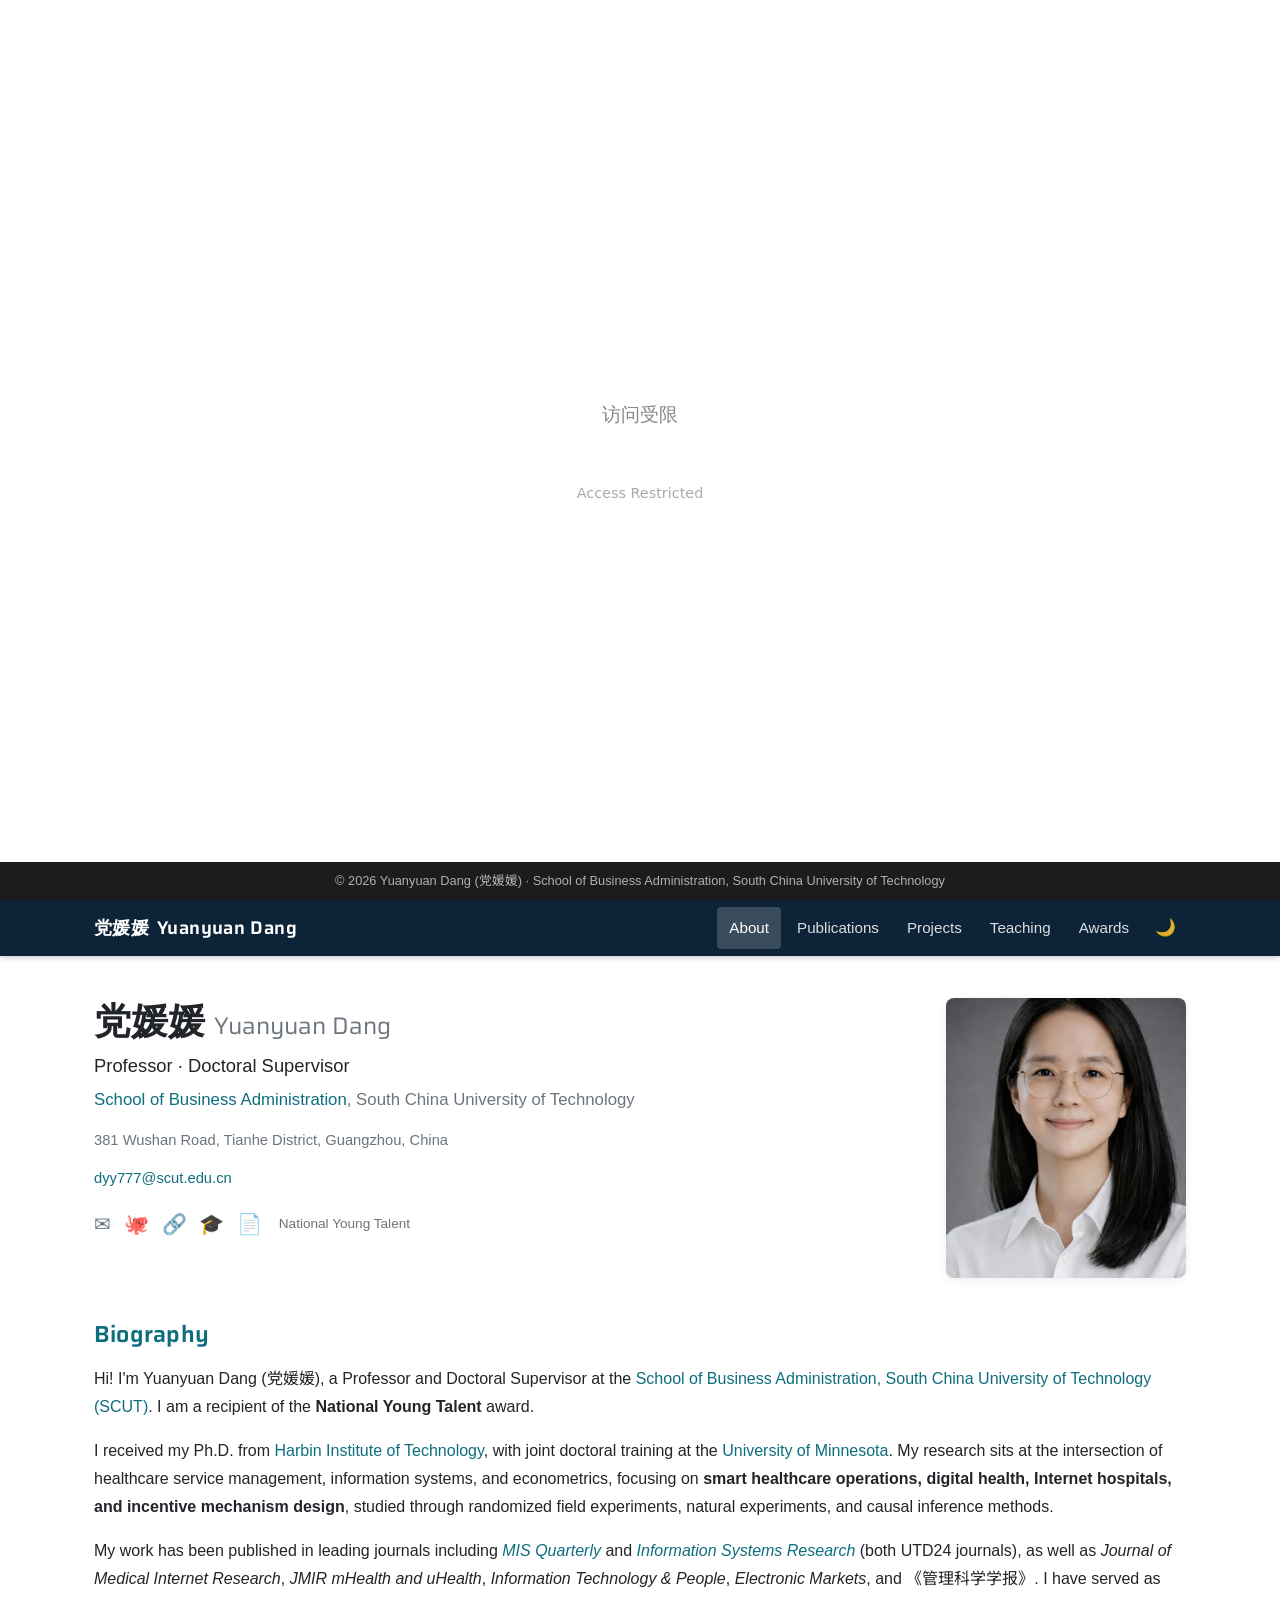
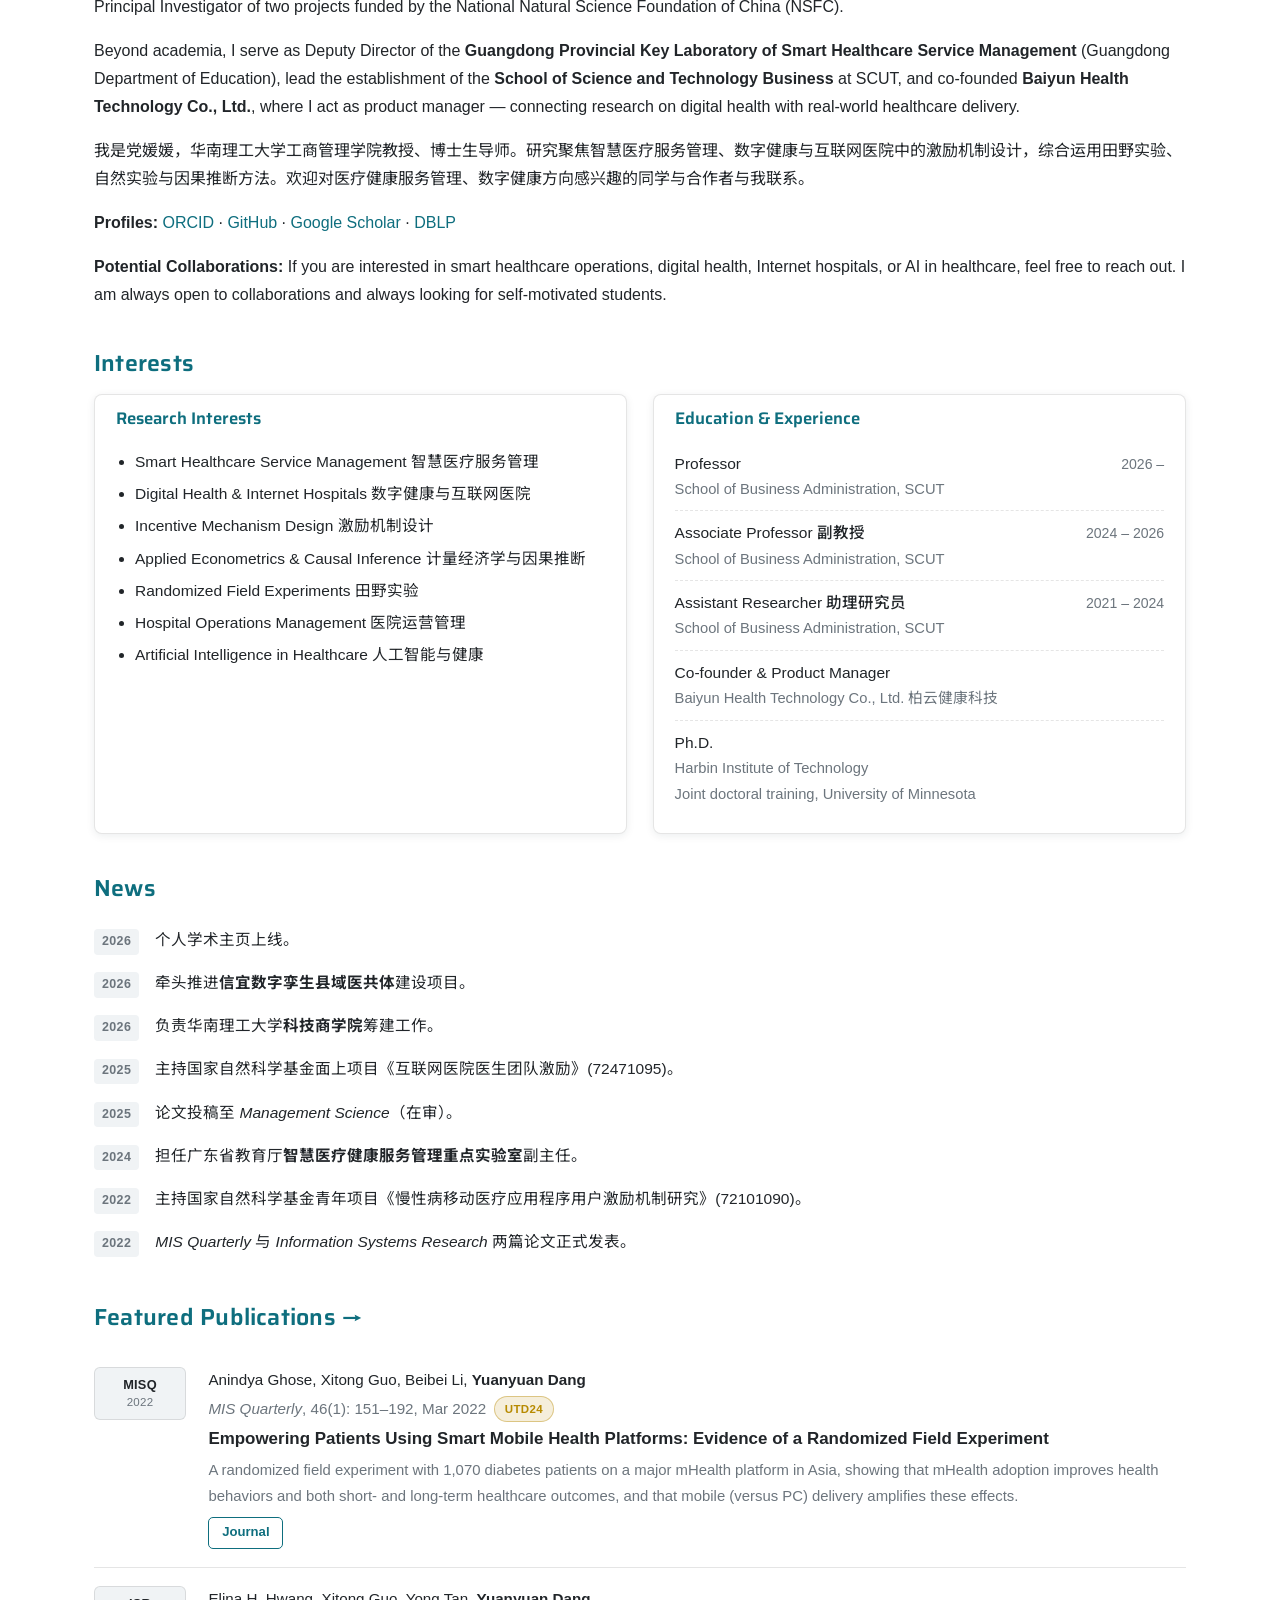
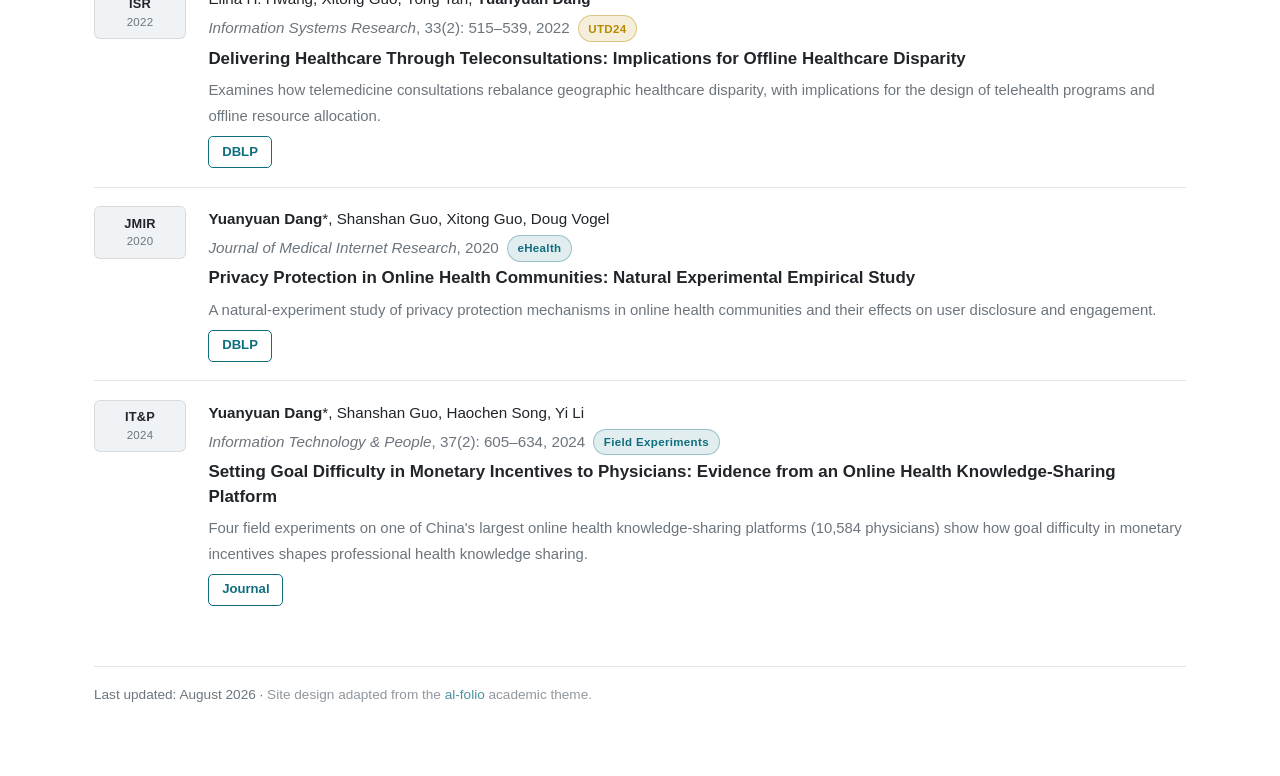
<file: index.html>
<!DOCTYPE html>
<html lang="en" data-theme="light">
<head>
<meta charset="UTF-8">
<meta name="viewport" content="width=device-width, initial-scale=1.0">
    <meta name="robots" content="noindex, nofollow, noarchive">
<title>党媛媛 Yuanyuan Dang · Professor, SCUT</title>
<meta name="description" content="Yuanyuan Dang (党媛媛) — Professor and Doctoral Supervisor at the School of Business Administration, South China University of Technology. Smart healthcare operations management, digital health, Internet hospitals, econometrics and causal inference.">
<meta name="keywords" content="Yuanyuan Dang, 党媛媛, South China University of Technology, SCUT, digital health, internet hospital, healthcare operations, causal inference">
<link rel="preconnect" href="https://fonts.googleapis.com">
<link href="https://fonts.googleapis.com/css2?family=Saira:wght@400;500;600;700&family=Noto+Sans+SC:wght@400;500;700&display=swap" rel="stylesheet">
<link rel="stylesheet" href="css/style.css">
<link rel="icon" href="assets/img/profile.jpg">
</head>
<body>
    <script>(function(){var k=new URLSearchParams(location.search).get('key')||localStorage.getItem('ak')||'';if(k==='yd2026'){localStorage.setItem('ak',k)}else{document.body.innerHTML='<div style="display:flex;align-items:center;justify-content:center;height:100vh;font-family:system-ui,sans-serif;color:#888;font-size:1.2rem;flex-direction:column;gap:1rem;"><p>访问受限</p><p style="font-size:0.9rem;color:#aaa;">Access Restricted</p></div>';throw new Error('denied')}})();</script>

<nav class="navbar">
  <div class="navbar-inner">
    <a class="brand" href="index.html"><span class="cn">党媛媛</span>Yuanyuan Dang</a>
    <div class="nav-links">
      <a href="index.html" class="active">About</a>
      <a href="publications.html">Publications</a>
      <a href="projects.html">Projects</a>
      <a href="teaching.html">Teaching</a>
      <a href="awards.html">Awards</a>
      <button id="theme-toggle" title="Toggle light / dark mode" aria-label="Toggle theme">🌙</button>
    </div>
  </div>
</nav>

<main class="container">

  <!-- ============ Profile ============ -->
  <div class="profile" style="padding-top:2.6rem;">
    <div class="profile-info">
      <h1>党媛媛 <span style="font-weight:400;color:var(--text-light);font-size:1.5rem;">Yuanyuan Dang</span></h1>
      <p class="profile-role">Professor · Doctoral Supervisor</p>
      <p class="profile-org"><a href="https://www.cnsba.scut.edu.cn/" target="_blank" rel="noopener">School of Business Administration</a>, South China University of Technology</p>
      <div class="profile-more">
        <p>381 Wushan Road, Tianhe District, Guangzhou, China</p>
        <p><a href="mailto:dyy777@scut.edu.cn">dyy777@scut.edu.cn</a></p>
      </div>
      <div class="social-row">
        <a href="mailto:dyy777@scut.edu.cn" title="Email">✉</a>
        <a href="https://github.com/YuanyuanDang777" target="_blank" rel="noopener" title="GitHub">🐙</a>
        <a href="https://orcid.org/0000-0002-8791-0095" target="_blank" rel="noopener" title="ORCID">🔗</a>
        <a href="https://scholar.google.com/citations?user=DbbAgpgAAAAJ" target="_blank" rel="noopener" title="Google Scholar">🎓</a>
        <a href="https://dblp.org/pid/135/9677.html" target="_blank" rel="noopener" title="DBLP">📄</a>
        <span class="label">&nbsp;National Young Talent</span>
      </div>
    </div>
    <div class="profile-img">
      <img src="assets/img/profile.jpg" alt="Yuanyuan Dang (党媛媛)">
    </div>
  </div>

  <!-- ============ Biography ============ -->
  <section>
    <h2 class="sec-title">Biography</h2>
    <p>Hi! I'm Yuanyuan Dang (党媛媛), a Professor and Doctoral Supervisor at the <a href="https://www.cnsba.scut.edu.cn/" target="_blank" rel="noopener">School of Business Administration, South China University of Technology (SCUT)</a>. I am a recipient of the <b>National Young Talent</b> award.</p>

    <p>I received my Ph.D. from <a href="https://www.hit.edu.cn/" target="_blank" rel="noopener">Harbin Institute of Technology</a>, with joint doctoral training at the <a href="https://twin-cities.umn.edu/" target="_blank" rel="noopener">University of Minnesota</a>. My research sits at the intersection of healthcare service management, information systems, and econometrics, focusing on <b>smart healthcare operations, digital health, Internet hospitals, and incentive mechanism design</b>, studied through randomized field experiments, natural experiments, and causal inference methods.</p>

    <p>My work has been published in leading journals including <a href="https://misq.umn.edu/" target="_blank" rel="noopener"><i>MIS Quarterly</i></a> and <a href="https://pubsonline.informs.org/page/isre" target="_blank" rel="noopener"><i>Information Systems Research</i></a> (both UTD24 journals), as well as <i>Journal of Medical Internet Research</i>, <i>JMIR mHealth and uHealth</i>, <i>Information Technology &amp; People</i>, <i>Electronic Markets</i>, and 《管理科学学报》. I have served as Principal Investigator of two projects funded by the National Natural Science Foundation of China (NSFC).</p>

    <p>Beyond academia, I serve as Deputy Director of the <b>Guangdong Provincial Key Laboratory of Smart Healthcare Service Management</b> (Guangdong Department of Education), lead the establishment of the <b>School of Science and Technology Business</b> at SCUT, and co-founded <b>Baiyun Health Technology Co., Ltd.</b>, where I act as product manager — connecting research on digital health with real-world healthcare delivery.</p>

    <p>我是党媛媛，华南理工大学工商管理学院教授、博士生导师。研究聚焦智慧医疗服务管理、数字健康与互联网医院中的激励机制设计，综合运用田野实验、自然实验与因果推断方法。欢迎对医疗健康服务管理、数字健康方向感兴趣的同学与合作者与我联系。</p>
    <p><b>Profiles:</b> <a href="https://orcid.org/0000-0002-8791-0095" target="_blank" rel="noopener">ORCID</a> · <a href="https://github.com/YuanyuanDang777" target="_blank" rel="noopener">GitHub</a> · <a href="https://scholar.google.com/citations?user=DbbAgpgAAAAJ" target="_blank" rel="noopener">Google Scholar</a> · <a href="https://dblp.org/pid/135/9677.html" target="_blank" rel="noopener">DBLP</a></p>

    <p><b>Potential Collaborations:</b> If you are interested in smart healthcare operations, digital health, Internet hospitals, or AI in healthcare, feel free to reach out. I am always open to collaborations and always looking for self-motivated students.</p>
  </section>

  <!-- ============ Interests & Education ============ -->
  <section>
    <h2 class="sec-title">Interests</h2>
    <div class="card-row">
      <div class="card">
        <h3>Research Interests</h3>
        <div class="card-body">
          <ul>
            <li>Smart Healthcare Service Management 智慧医疗服务管理</li>
            <li>Digital Health &amp; Internet Hospitals 数字健康与互联网医院</li>
            <li>Incentive Mechanism Design 激励机制设计</li>
            <li>Applied Econometrics &amp; Causal Inference 计量经济学与因果推断</li>
            <li>Randomized Field Experiments 田野实验</li>
            <li>Hospital Operations Management 医院运营管理</li>
            <li>Artificial Intelligence in Healthcare 人工智能与健康</li>
          </ul>
        </div>
      </div>
      <div class="card">
        <h3>Education &amp; Experience</h3>
        <div class="card-body">
          <div class="edu-item">
            <div><div class="edu-course">Professor</div><div class="edu-inst">School of Business Administration, SCUT</div></div>
            <div class="edu-year">2026 –</div>
          </div>
          <div class="edu-item">
            <div><div class="edu-course">Associate Professor 副教授</div><div class="edu-inst">School of Business Administration, SCUT</div></div>
            <div class="edu-year">2024 – 2026</div>
          </div>
          <div class="edu-item">
            <div><div class="edu-course">Assistant Researcher 助理研究员</div><div class="edu-inst">School of Business Administration, SCUT</div></div>
            <div class="edu-year">2021 – 2024</div>
          </div>
          <div class="edu-item">
            <div><div class="edu-course">Co-founder &amp; Product Manager</div><div class="edu-inst">Baiyun Health Technology Co., Ltd. 柏云健康科技</div></div>
            <div class="edu-year"></div>
          </div>
          <div class="edu-item">
            <div><div class="edu-course">Ph.D.</div><div class="edu-inst">Harbin Institute of Technology<br>Joint doctoral training, University of Minnesota</div></div>
            <div class="edu-year"></div>
          </div>
        </div>
      </div>
    </div>
  </section>

  <!-- ============ News ============ -->
  <section>
    <h2 class="sec-title">News</h2>
    <ul class="news-list">
      <li class="news-item"><span class="news-badge">2026</span><span class="news-text">个人学术主页上线。</span></li>
      <li class="news-item"><span class="news-badge">2026</span><span class="news-text">牵头推进<b>信宜数字孪生县域医共体</b>建设项目。</span></li>
      <li class="news-item"><span class="news-badge">2026</span><span class="news-text">负责华南理工大学<b>科技商学院</b>筹建工作。</span></li>
      <li class="news-item"><span class="news-badge">2025</span><span class="news-text">主持国家自然科学基金面上项目《互联网医院医生团队激励》(72471095)。</span></li>
      <li class="news-item"><span class="news-badge">2025</span><span class="news-text">论文投稿至 <i>Management Science</i>（在审）。</span></li>
      <li class="news-item"><span class="news-badge">2024</span><span class="news-text">担任广东省教育厅<b>智慧医疗健康服务管理重点实验室</b>副主任。</span></li>
      <li class="news-item"><span class="news-badge">2022</span><span class="news-text">主持国家自然科学基金青年项目《慢性病移动医疗应用程序用户激励机制研究》(72101090)。</span></li>
      <li class="news-item"><span class="news-badge">2022</span><span class="news-text"><i>MIS Quarterly</i> 与 <i>Information Systems Research</i> 两篇论文正式发表。</span></li>
    </ul>
  </section>

  <!-- ============ Featured Publications ============ -->
  <section>
    <h2 class="sec-title"><a href="publications.html" style="color:inherit;text-decoration:none;">Featured Publications →</a></h2>

    <div class="pub-featured">
      <div class="pub-abbr">MISQ<small>2022</small></div>
      <div class="pub-main">
        <p class="pub-authors">Anindya Ghose, Xitong Guo, Beibei Li, <span class="self">Yuanyuan Dang</span></p>
        <div class="pub-venue-row">
          <span class="pub-venue"><i>MIS Quarterly</i>, 46(1): 151–192, Mar 2022</span>
          <span class="badge badge-utd">UTD24</span>
        </div>
        <p class="pub-title">Empowering Patients Using Smart Mobile Health Platforms: Evidence of a Randomized Field Experiment</p>
        <p class="pub-desc">A randomized field experiment with 1,070 diabetes patients on a major mHealth platform in Asia, showing that mHealth adoption improves health behaviors and both short- and long-term healthcare outcomes, and that mobile (versus PC) delivery amplifies these effects.</p>
        <div class="pub-links"><a class="btn-link" href="https://doi.org/10.25300/MISQ/2022/16201" target="_blank" rel="noopener">Journal</a></div>
      </div>
    </div>

    <div class="pub-featured">
      <div class="pub-abbr">ISR<small>2022</small></div>
      <div class="pub-main">
        <p class="pub-authors">Elina H. Hwang, Xitong Guo, Yong Tan, <span class="self">Yuanyuan Dang</span></p>
        <div class="pub-venue-row">
          <span class="pub-venue"><i>Information Systems Research</i>, 33(2): 515–539, 2022</span>
          <span class="badge badge-utd">UTD24</span>
        </div>
        <p class="pub-title">Delivering Healthcare Through Teleconsultations: Implications for Offline Healthcare Disparity</p>
        <p class="pub-desc">Examines how telemedicine consultations rebalance geographic healthcare disparity, with implications for the design of telehealth programs and offline resource allocation.</p>
        <div class="pub-links"><a class="btn-link" href="https://dblp.org/pid/135/9677.html" target="_blank" rel="noopener">DBLP</a></div>
      </div>
    </div>

    <div class="pub-featured">
      <div class="pub-abbr">JMIR<small>2020</small></div>
      <div class="pub-main">
        <p class="pub-authors"><span class="self">Yuanyuan Dang</span>*, Shanshan Guo, Xitong Guo, Doug Vogel</p>
        <div class="pub-venue-row">
          <span class="pub-venue"><i>Journal of Medical Internet Research</i>, 2020</span>
          <span class="badge badge-teal">eHealth</span>
        </div>
        <p class="pub-title">Privacy Protection in Online Health Communities: Natural Experimental Empirical Study</p>
        <p class="pub-desc">A natural-experiment study of privacy protection mechanisms in online health communities and their effects on user disclosure and engagement.</p>
        <div class="pub-links"><a class="btn-link" href="https://dblp.org/pid/135/9677.html" target="_blank" rel="noopener">DBLP</a></div>
      </div>
    </div>

    <div class="pub-featured">
      <div class="pub-abbr">IT&amp;P<small>2024</small></div>
      <div class="pub-main">
        <p class="pub-authors"><span class="self">Yuanyuan Dang</span>*, Shanshan Guo, Haochen Song, Yi Li</p>
        <div class="pub-venue-row">
          <span class="pub-venue"><i>Information Technology &amp; People</i>, 37(2): 605–634, 2024</span>
          <span class="badge badge-teal">Field Experiments</span>
        </div>
        <p class="pub-title">Setting Goal Difficulty in Monetary Incentives to Physicians: Evidence from an Online Health Knowledge-Sharing Platform</p>
        <p class="pub-desc">Four field experiments on one of China's largest online health knowledge-sharing platforms (10,584 physicians) show how goal difficulty in monetary incentives shapes professional health knowledge sharing.</p>
        <div class="pub-links"><a class="btn-link" href="https://doi.org/10.1108/itp-11-2021-0901" target="_blank" rel="noopener">Journal</a></div>
      </div>
    </div>
  </section>

  <hr class="sec-rule">
  <p class="small muted" style="margin-top:1rem;">Last updated: August 2026 · <span style="opacity:.75;">Site design adapted from the <a href="https://github.com/al-folio/al-folio" target="_blank" rel="noopener">al-folio</a> academic theme.</span></p>

</main>

<footer>
  © 2026 Yuanyuan Dang (党媛媛) · School of Business Administration, South China University of Technology
</footer>

<script>
(function () {
  var toggle = document.getElementById('theme-toggle');
  var stored = null;
  try { stored = localStorage.getItem('theme'); } catch (e) {}
  var prefersDark = window.matchMedia && window.matchMedia('(prefers-color-scheme: dark)').matches;
  var theme = stored || (prefersDark ? 'dark' : 'light');
  document.documentElement.setAttribute('data-theme', theme);
  toggle.textContent = theme === 'dark' ? '☀' : '🌙';
  toggle.addEventListener('click', function () {
    var cur = document.documentElement.getAttribute('data-theme');
    var next = cur === 'dark' ? 'light' : 'dark';
    document.documentElement.setAttribute('data-theme', next);
    toggle.textContent = next === 'dark' ? '☀' : '🌙';
    try { localStorage.setItem('theme', next); } catch (e) {}
  });
})();
</script>

</body>
</html>
</file>
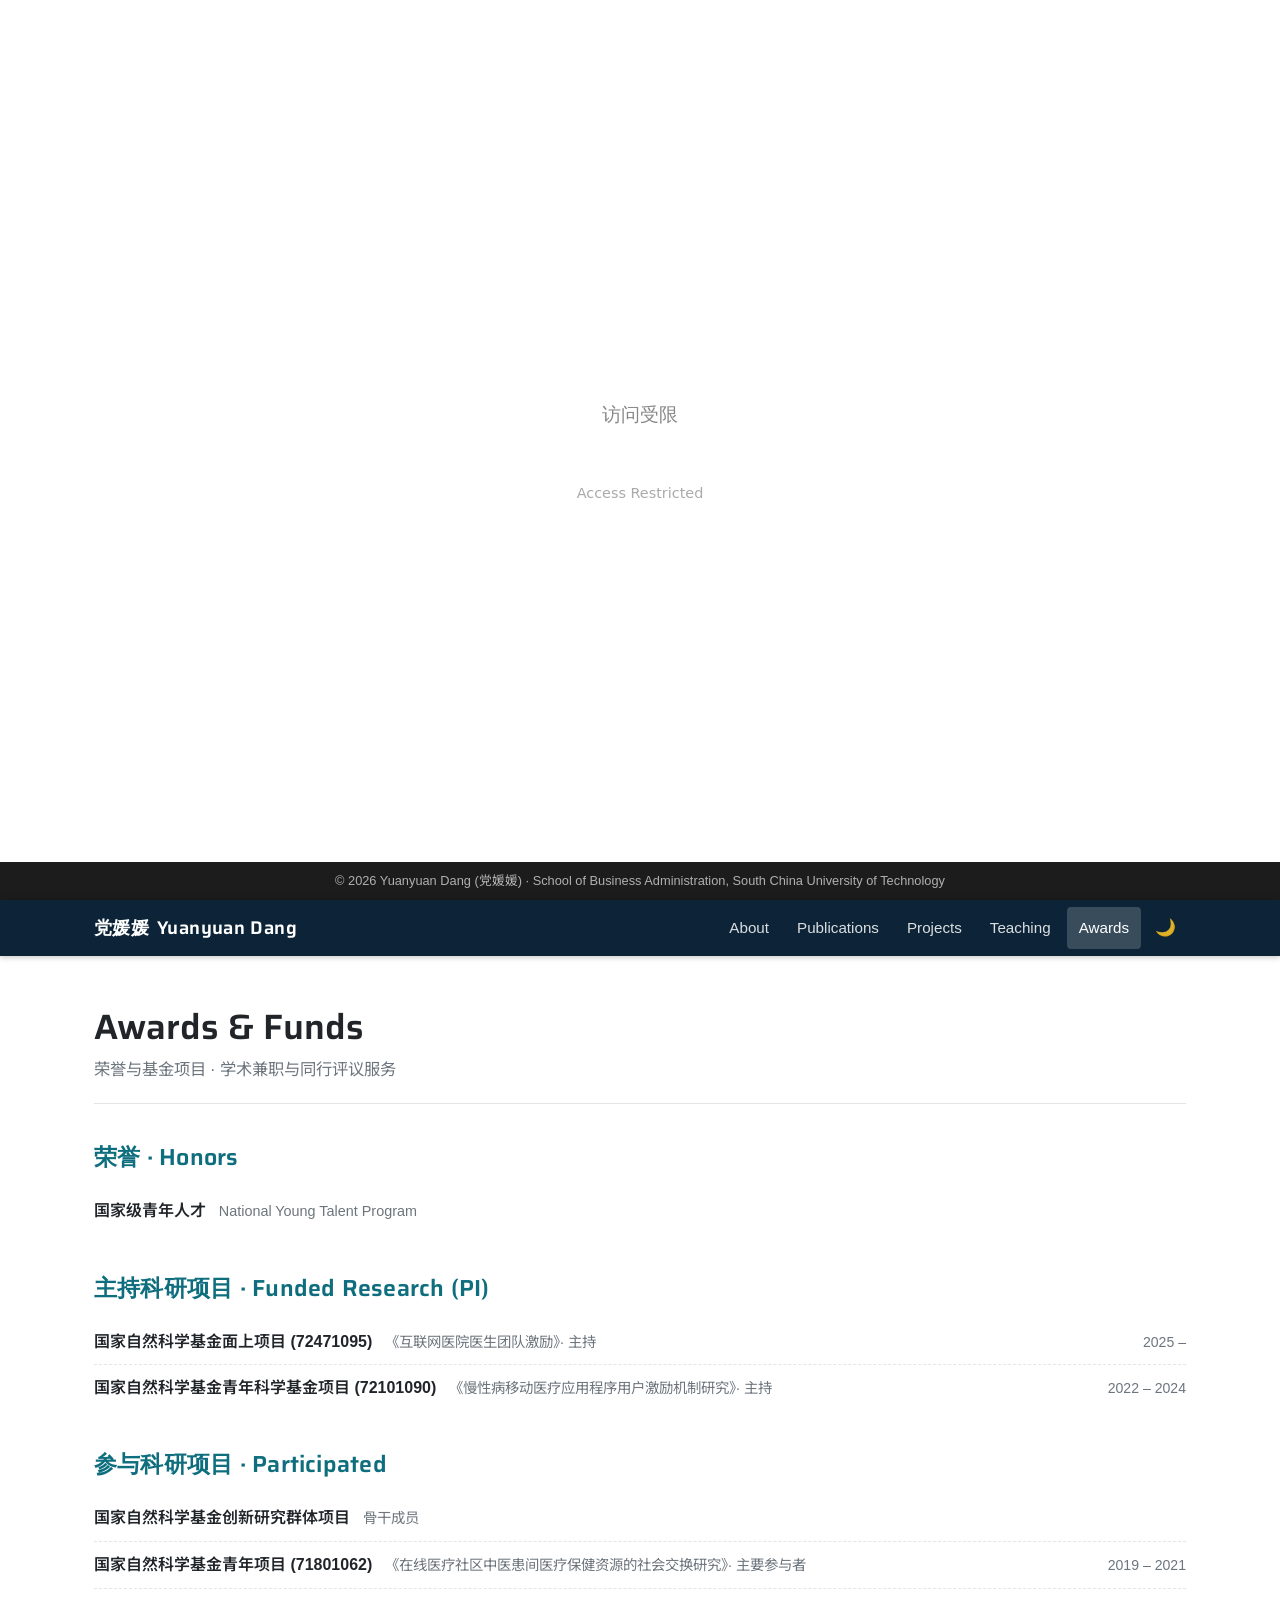
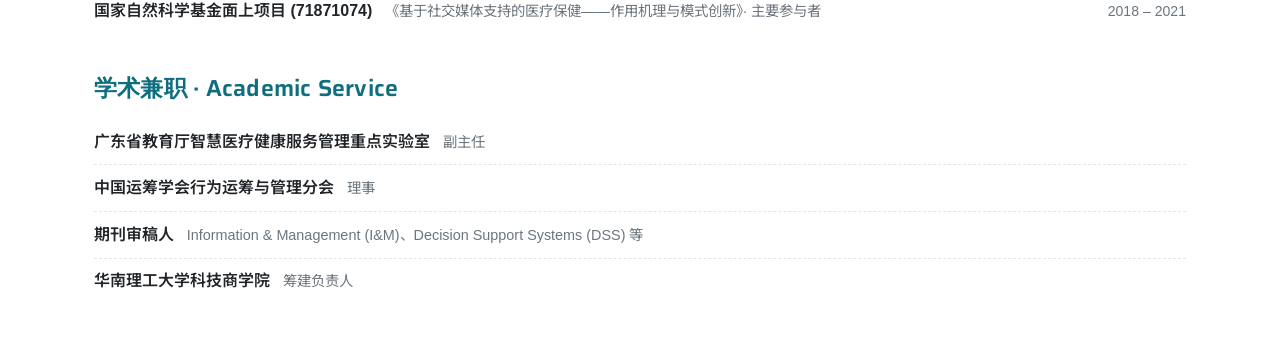
<file: awards.html>
<!DOCTYPE html>
<html lang="zh-CN" data-theme="light">
<head>
<meta charset="UTF-8">
<meta name="viewport" content="width=device-width, initial-scale=1.0">
<meta name="robots" content="noindex, nofollow, noarchive">
<title>Awards · 党媛媛 Yuanyuan Dang</title>
<link rel="preconnect" href="https://fonts.googleapis.com">
<link href="https://fonts.googleapis.com/css2?family=Saira:wght@400;500;600;700&family=Noto+Sans+SC:wght@400;500;700&display=swap" rel="stylesheet">
<link rel="stylesheet" href="css/style.css">
<link rel="icon" href="assets/img/profile.jpg">
</head>
<body>
<script>(function(){var k=new URLSearchParams(location.search).get('key')||localStorage.getItem('ak')||'';if(k==='yd2026'){localStorage.setItem('ak',k)}else{document.body.innerHTML='<div style="display:flex;align-items:center;justify-content:center;height:100vh;font-family:system-ui,sans-serif;color:#888;font-size:1.2rem;flex-direction:column;gap:1rem;"><p>访问受限</p><p style="font-size:0.9rem;color:#aaa;">Access Restricted</p></div>';throw new Error('denied')}})();</script>

<nav class="navbar">
  <div class="navbar-inner">
    <a class="brand" href="index.html"><span class="cn">党媛媛</span>Yuanyuan Dang</a>
    <div class="nav-links">
      <a href="index.html">About</a>
      <a href="publications.html">Publications</a>
      <a href="projects.html">Projects</a>
      <a href="teaching.html">Teaching</a>
      <a href="awards.html" class="active">Awards</a>
      <button id="theme-toggle" title="Toggle light / dark mode" aria-label="Toggle theme">🌙</button>
    </div>
  </div>
</nav>

<main class="container">

  <header class="page-header">
    <h1>Awards &amp; Funds</h1>
    <p class="desc">荣誉与基金项目 · 学术兼职与同行评议服务</p>
  </header>

  <section>
    <h2 class="sec-title">荣誉 · Honors</h2>
    <ul class="award-list">
      <li>
        <span class="award-name">国家级青年人才</span>
        <span class="award-note">National Young Talent Program</span>
      </li>
    </ul>
  </section>

  <section>
    <h2 class="sec-title">主持科研项目 · Funded Research (PI)</h2>
    <ul class="award-list">
      <li>
        <span class="award-name">国家自然科学基金面上项目 (72471095)</span>
        <span class="award-note">《互联网医院医生团队激励》· 主持</span>
        <span class="award-year">2025 –</span>
      </li>
      <li>
        <span class="award-name">国家自然科学基金青年科学基金项目 (72101090)</span>
        <span class="award-note">《慢性病移动医疗应用程序用户激励机制研究》· 主持</span>
        <span class="award-year">2022 – 2024</span>
      </li>
    </ul>
  </section>

  <section>
    <h2 class="sec-title">参与科研项目 · Participated</h2>
    <ul class="award-list">
      <li>
        <span class="award-name">国家自然科学基金创新研究群体项目</span>
        <span class="award-note">骨干成员</span>
      </li>
      <li>
        <span class="award-name">国家自然科学基金青年项目 (71801062)</span>
        <span class="award-note">《在线医疗社区中医患间医疗保健资源的社会交换研究》· 主要参与者</span>
        <span class="award-year">2019 – 2021</span>
      </li>
      <li>
        <span class="award-name">国家自然科学基金面上项目 (71871074)</span>
        <span class="award-note">《基于社交媒体支持的医疗保健——作用机理与模式创新》· 主要参与者</span>
        <span class="award-year">2018 – 2021</span>
      </li>
    </ul>
  </section>

  <section>
    <h2 class="sec-title">学术兼职 · Academic Service</h2>
    <ul class="award-list">
      <li>
        <span class="award-name">广东省教育厅智慧医疗健康服务管理重点实验室</span>
        <span class="award-note">副主任</span>
      </li>
      <li>
        <span class="award-name">中国运筹学会行为运筹与管理分会</span>
        <span class="award-note">理事</span>
      </li>
      <li>
        <span class="award-name">期刊审稿人</span>
        <span class="award-note">Information &amp; Management (I&amp;M)、Decision Support Systems (DSS) 等</span>
      </li>
      <li>
        <span class="award-name">华南理工大学科技商学院</span>
        <span class="award-note">筹建负责人</span>
      </li>
    </ul>
  </section>

</main>

<footer>
  © 2026 Yuanyuan Dang (党媛媛) · School of Business Administration, South China University of Technology
</footer>

<script>
(function () {
  var toggle = document.getElementById('theme-toggle');
  var stored = null;
  try { stored = localStorage.getItem('theme'); } catch (e) {}
  var prefersDark = window.matchMedia && window.matchMedia('(prefers-color-scheme: dark)').matches;
  var theme = stored || (prefersDark ? 'dark' : 'light');
  document.documentElement.setAttribute('data-theme', theme);
  toggle.textContent = theme === 'dark' ? '☀' : '🌙';
  toggle.addEventListener('click', function () {
    var cur = document.documentElement.getAttribute('data-theme');
    var next = cur === 'dark' ? 'light' : 'dark';
    document.documentElement.setAttribute('data-theme', next);
    toggle.textContent = next === 'dark' ? '☀' : '🌙';
    try { localStorage.setItem('theme', next); } catch (e) {}
  });
})();
</script>

</body>
</html>
</file>
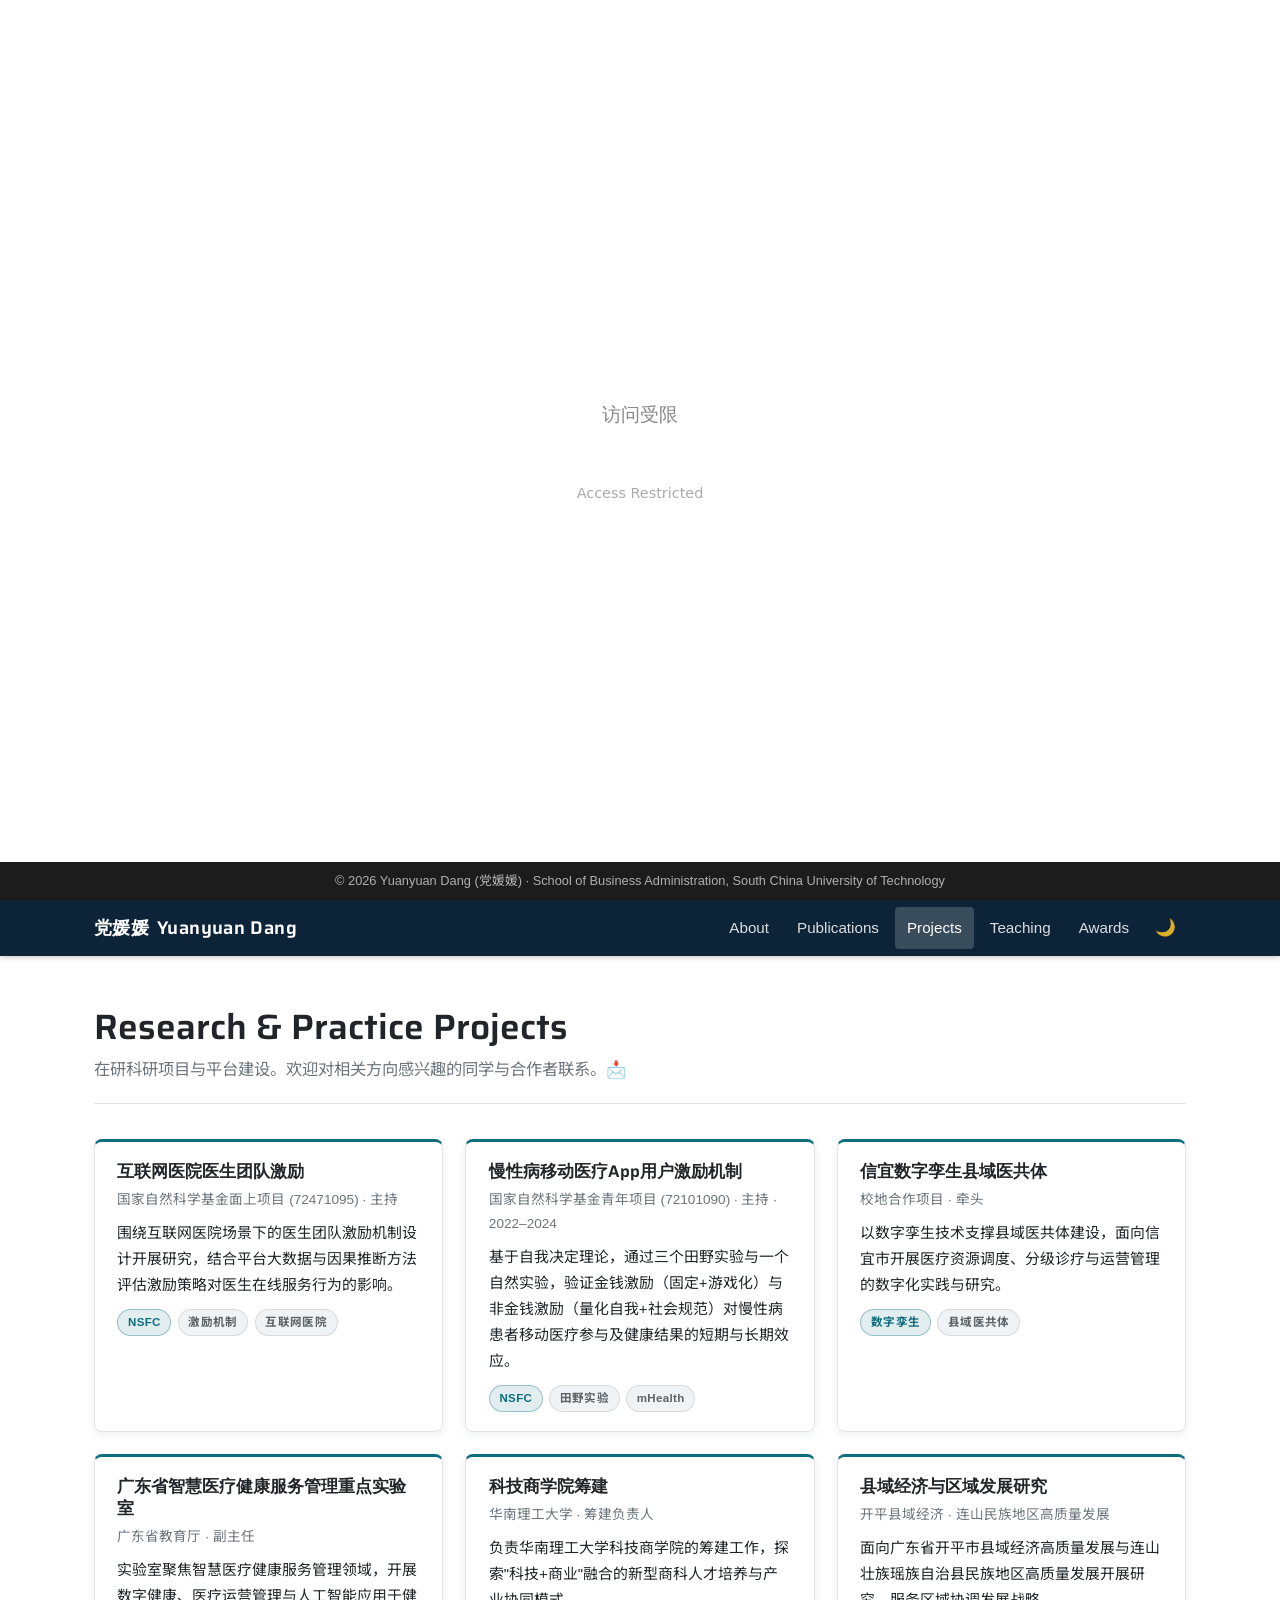
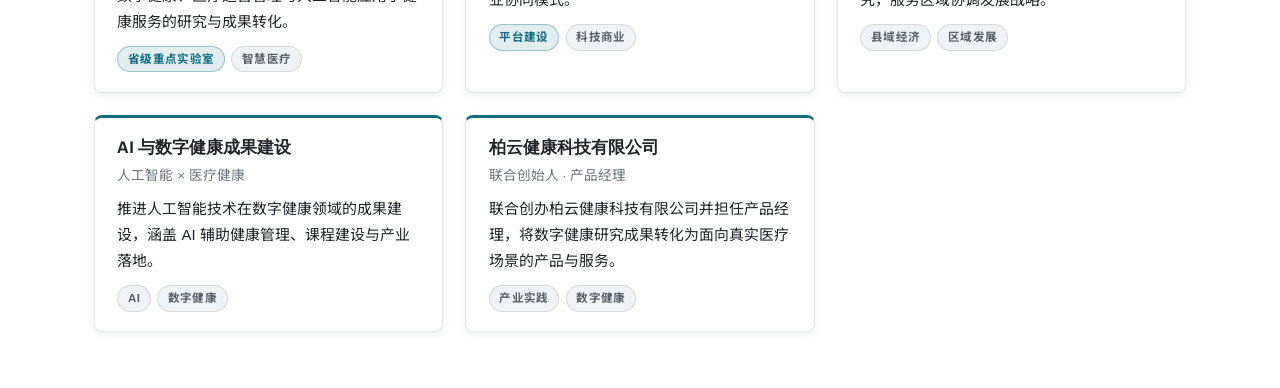
<file: projects.html>
<!DOCTYPE html>
<html lang="zh-CN" data-theme="light">
<head>
<meta charset="UTF-8">
<meta name="viewport" content="width=device-width, initial-scale=1.0">
<meta name="robots" content="noindex, nofollow, noarchive">
<title>Projects · 党媛媛 Yuanyuan Dang</title>
<link rel="preconnect" href="https://fonts.googleapis.com">
<link href="https://fonts.googleapis.com/css2?family=Saira:wght@400;500;600;700&family=Noto+Sans+SC:wght@400;500;700&display=swap" rel="stylesheet">
<link rel="stylesheet" href="css/style.css">
<link rel="icon" href="assets/img/profile.jpg">
</head>
<body>
<script>(function(){var k=new URLSearchParams(location.search).get('key')||localStorage.getItem('ak')||'';if(k==='yd2026'){localStorage.setItem('ak',k)}else{document.body.innerHTML='<div style="display:flex;align-items:center;justify-content:center;height:100vh;font-family:system-ui,sans-serif;color:#888;font-size:1.2rem;flex-direction:column;gap:1rem;"><p>访问受限</p><p style="font-size:0.9rem;color:#aaa;">Access Restricted</p></div>';throw new Error('denied')}})();</script>

<nav class="navbar">
  <div class="navbar-inner">
    <a class="brand" href="index.html"><span class="cn">党媛媛</span>Yuanyuan Dang</a>
    <div class="nav-links">
      <a href="index.html">About</a>
      <a href="publications.html">Publications</a>
      <a href="projects.html" class="active">Projects</a>
      <a href="teaching.html">Teaching</a>
      <a href="awards.html">Awards</a>
      <button id="theme-toggle" title="Toggle light / dark mode" aria-label="Toggle theme">🌙</button>
    </div>
  </div>
</nav>

<main class="container">

  <header class="page-header">
    <h1>Research &amp; Practice Projects</h1>
    <p class="desc">在研科研项目与平台建设。欢迎对相关方向感兴趣的同学与合作者联系。📩</p>
  </header>

  <div class="proj-grid">

    <div class="proj-card">
      <h3>互联网医院医生团队激励</h3>
      <div class="proj-meta">国家自然科学基金面上项目 (72471095) · 主持</div>
      <p>围绕互联网医院场景下的医生团队激励机制设计开展研究，结合平台大数据与因果推断方法评估激励策略对医生在线服务行为的影响。</p>
      <div class="tag-row"><span class="badge badge-teal">NSFC</span><span class="badge badge-gray">激励机制</span><span class="badge badge-gray">互联网医院</span></div>
    </div>

    <div class="proj-card">
      <h3>慢性病移动医疗App用户激励机制</h3>
      <div class="proj-meta">国家自然科学基金青年项目 (72101090) · 主持 · 2022–2024</div>
      <p>基于自我决定理论，通过三个田野实验与一个自然实验，验证金钱激励（固定+游戏化）与非金钱激励（量化自我+社会规范）对慢性病患者移动医疗参与及健康结果的短期与长期效应。</p>
      <div class="tag-row"><span class="badge badge-teal">NSFC</span><span class="badge badge-gray">田野实验</span><span class="badge badge-gray">mHealth</span></div>
    </div>

    <div class="proj-card">
      <h3>信宜数字孪生县域医共体</h3>
      <div class="proj-meta">校地合作项目 · 牵头</div>
      <p>以数字孪生技术支撑县域医共体建设，面向信宜市开展医疗资源调度、分级诊疗与运营管理的数字化实践与研究。</p>
      <div class="tag-row"><span class="badge badge-teal">数字孪生</span><span class="badge badge-gray">县域医共体</span></div>
    </div>

    <div class="proj-card">
      <h3>广东省智慧医疗健康服务管理重点实验室</h3>
      <div class="proj-meta">广东省教育厅 · 副主任</div>
      <p>实验室聚焦智慧医疗健康服务管理领域，开展数字健康、医疗运营管理与人工智能应用于健康服务的研究与成果转化。</p>
      <div class="tag-row"><span class="badge badge-teal">省级重点实验室</span><span class="badge badge-gray">智慧医疗</span></div>
    </div>

    <div class="proj-card">
      <h3>科技商学院筹建</h3>
      <div class="proj-meta">华南理工大学 · 筹建负责人</div>
      <p>负责华南理工大学科技商学院的筹建工作，探索"科技+商业"融合的新型商科人才培养与产业协同模式。</p>
      <div class="tag-row"><span class="badge badge-teal">平台建设</span><span class="badge badge-gray">科技商业</span></div>
    </div>

    <div class="proj-card">
      <h3>县域经济与区域发展研究</h3>
      <div class="proj-meta">开平县域经济 · 连山民族地区高质量发展</div>
      <p>面向广东省开平市县域经济高质量发展与连山壮族瑶族自治县民族地区高质量发展开展研究，服务区域协调发展战略。</p>
      <div class="tag-row"><span class="badge badge-gray">县域经济</span><span class="badge badge-gray">区域发展</span></div>
    </div>

    <div class="proj-card">
      <h3>AI 与数字健康成果建设</h3>
      <div class="proj-meta">人工智能 × 医疗健康</div>
      <p>推进人工智能技术在数字健康领域的成果建设，涵盖 AI 辅助健康管理、课程建设与产业落地。</p>
      <div class="tag-row"><span class="badge badge-gray">AI</span><span class="badge badge-gray">数字健康</span></div>
    </div>

    <div class="proj-card">
      <h3>柏云健康科技有限公司</h3>
      <div class="proj-meta">联合创始人 · 产品经理</div>
      <p>联合创办柏云健康科技有限公司并担任产品经理，将数字健康研究成果转化为面向真实医疗场景的产品与服务。</p>
      <div class="tag-row"><span class="badge badge-gray">产业实践</span><span class="badge badge-gray">数字健康</span></div>
    </div>

  </div>

</main>

<footer>
  © 2026 Yuanyuan Dang (党媛媛) · School of Business Administration, South China University of Technology
</footer>

<script>
(function () {
  var toggle = document.getElementById('theme-toggle');
  var stored = null;
  try { stored = localStorage.getItem('theme'); } catch (e) {}
  var prefersDark = window.matchMedia && window.matchMedia('(prefers-color-scheme: dark)').matches;
  var theme = stored || (prefersDark ? 'dark' : 'light');
  document.documentElement.setAttribute('data-theme', theme);
  toggle.textContent = theme === 'dark' ? '☀' : '🌙';
  toggle.addEventListener('click', function () {
    var cur = document.documentElement.getAttribute('data-theme');
    var next = cur === 'dark' ? 'light' : 'dark';
    document.documentElement.setAttribute('data-theme', next);
    toggle.textContent = next === 'dark' ? '☀' : '🌙';
    try { localStorage.setItem('theme', next); } catch (e) {}
  });
})();
</script>

</body>
</html>
</file>
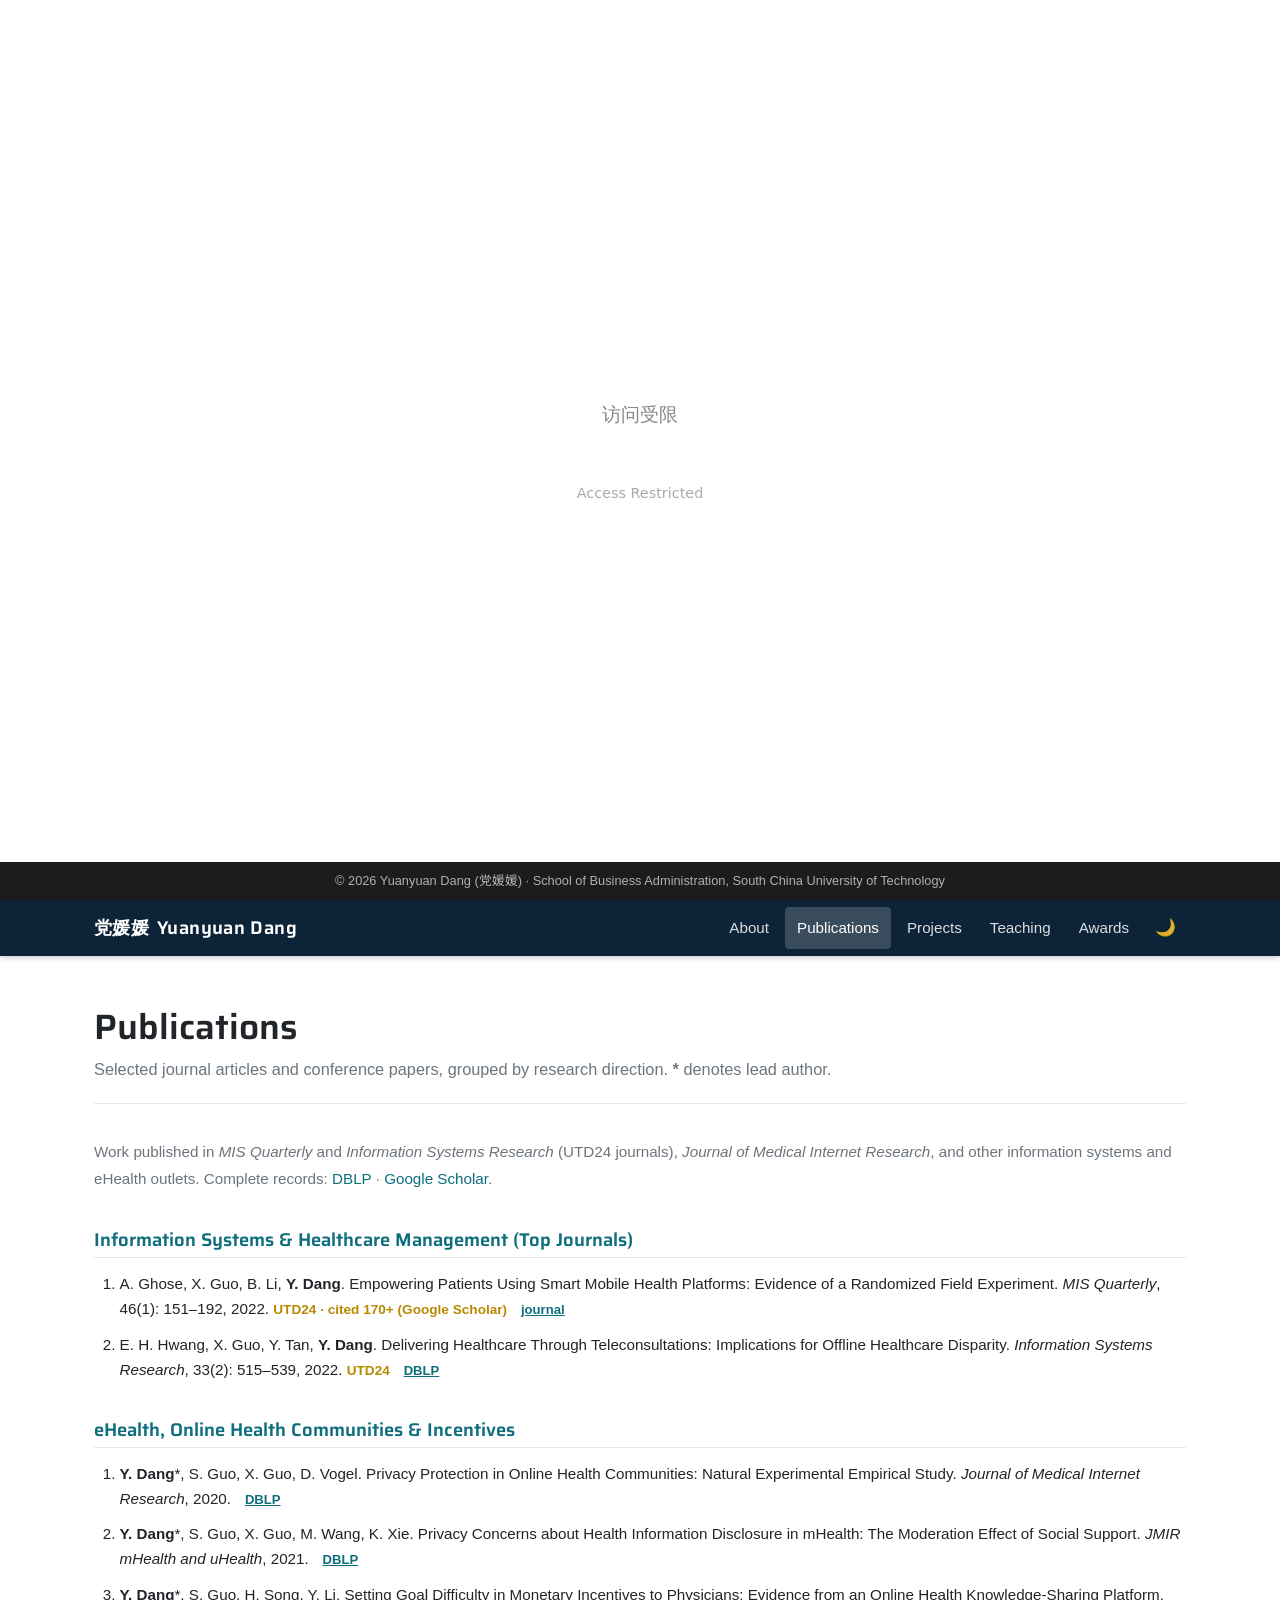
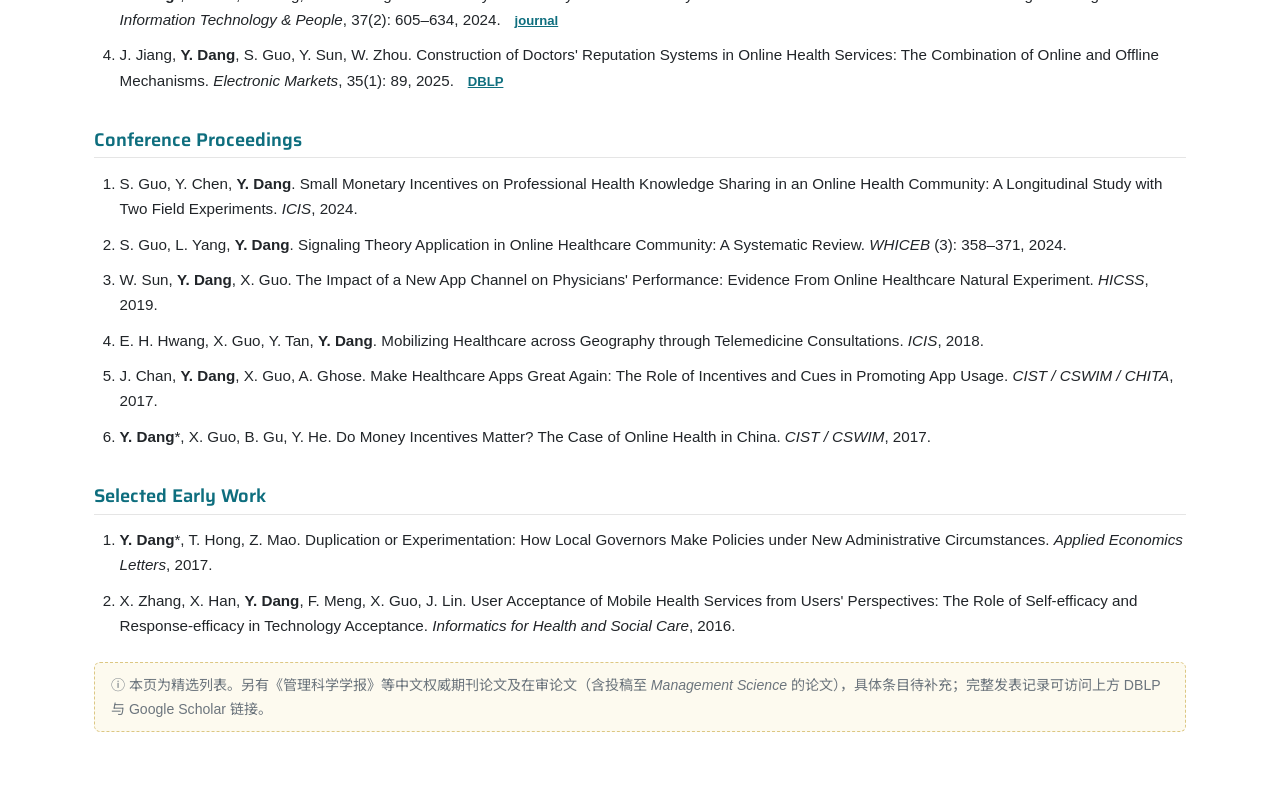
<file: publications.html>
<!DOCTYPE html>
<html lang="en" data-theme="light">
<head>
<meta charset="UTF-8">
<meta name="viewport" content="width=device-width, initial-scale=1.0">
<meta name="robots" content="noindex, nofollow, noarchive">
<title>Publications · 党媛媛 Yuanyuan Dang</title>
<link rel="preconnect" href="https://fonts.googleapis.com">
<link href="https://fonts.googleapis.com/css2?family=Saira:wght@400;500;600;700&family=Noto+Sans+SC:wght@400;500;700&display=swap" rel="stylesheet">
<link rel="stylesheet" href="css/style.css">
<link rel="icon" href="assets/img/profile.jpg">
</head>
<body>
<script>(function(){var k=new URLSearchParams(location.search).get('key')||localStorage.getItem('ak')||'';if(k==='yd2026'){localStorage.setItem('ak',k)}else{document.body.innerHTML='<div style="display:flex;align-items:center;justify-content:center;height:100vh;font-family:system-ui,sans-serif;color:#888;font-size:1.2rem;flex-direction:column;gap:1rem;"><p>访问受限</p><p style="font-size:0.9rem;color:#aaa;">Access Restricted</p></div>';throw new Error('denied')}})();</script>

<nav class="navbar">
  <div class="navbar-inner">
    <a class="brand" href="index.html"><span class="cn">党媛媛</span>Yuanyuan Dang</a>
    <div class="nav-links">
      <a href="index.html">About</a>
      <a href="publications.html" class="active">Publications</a>
      <a href="projects.html">Projects</a>
      <a href="teaching.html">Teaching</a>
      <a href="awards.html">Awards</a>
      <button id="theme-toggle" title="Toggle light / dark mode" aria-label="Toggle theme">🌙</button>
    </div>
  </div>
</nav>

<main class="container">

  <header class="page-header">
    <h1>Publications</h1>
    <p class="desc">Selected journal articles and conference papers, grouped by research direction. <b>*</b> denotes lead author.</p>
  </header>

  <div class="pub-condensed">
    <p class="pub-lead">Work published in <i>MIS Quarterly</i> and <i>Information Systems Research</i> (UTD24 journals), <i>Journal of Medical Internet Research</i>, and other information systems and eHealth outlets. Complete records: <a href="https://dblp.org/pid/135/9677.html" target="_blank" rel="noopener">DBLP</a> · <a href="https://scholar.google.com/citations?user=DbbAgpgAAAAJ" target="_blank" rel="noopener">Google Scholar</a>.</p>

    <!-- ============ Group 1 ============ -->
    <h2 class="pub-group">Information Systems &amp; Healthcare Management (Top Journals)</h2>
    <ol class="pub-list">
      <li><span class="pub-au">A. Ghose, X. Guo, B. Li, <strong>Y. Dang</strong>.</span> <span class="pub-ti">Empowering Patients Using Smart Mobile Health Platforms: Evidence of a Randomized Field Experiment.</span> <span class="pub-ve"><em>MIS Quarterly</em>, 46(1): 151–192, 2022.</span> <span class="pub-crown">UTD24 · cited 170+ (Google Scholar)</span> <span class="pub-lk"><a href="https://doi.org/10.25300/MISQ/2022/16201" target="_blank" rel="noopener">journal</a></span></li>
      <li><span class="pub-au">E. H. Hwang, X. Guo, Y. Tan, <strong>Y. Dang</strong>.</span> <span class="pub-ti">Delivering Healthcare Through Teleconsultations: Implications for Offline Healthcare Disparity.</span> <span class="pub-ve"><em>Information Systems Research</em>, 33(2): 515–539, 2022.</span> <span class="pub-crown">UTD24</span> <span class="pub-lk"><a href="https://dblp.org/pid/135/9677.html" target="_blank" rel="noopener">DBLP</a></span></li>
    </ol>

    <!-- ============ Group 2 ============ -->
    <h2 class="pub-group">eHealth, Online Health Communities &amp; Incentives</h2>
    <ol class="pub-list">
      <li><span class="pub-au"><strong>Y. Dang</strong>*, S. Guo, X. Guo, D. Vogel.</span> <span class="pub-ti">Privacy Protection in Online Health Communities: Natural Experimental Empirical Study.</span> <span class="pub-ve"><em>Journal of Medical Internet Research</em>, 2020.</span> <span class="pub-lk"><a href="https://dblp.org/pid/135/9677.html" target="_blank" rel="noopener">DBLP</a></span></li>
      <li><span class="pub-au"><strong>Y. Dang</strong>*, S. Guo, X. Guo, M. Wang, K. Xie.</span> <span class="pub-ti">Privacy Concerns about Health Information Disclosure in mHealth: The Moderation Effect of Social Support.</span> <span class="pub-ve"><em>JMIR mHealth and uHealth</em>, 2021.</span> <span class="pub-lk"><a href="https://dblp.org/pid/135/9677.html" target="_blank" rel="noopener">DBLP</a></span></li>
      <li><span class="pub-au"><strong>Y. Dang</strong>*, S. Guo, H. Song, Y. Li.</span> <span class="pub-ti">Setting Goal Difficulty in Monetary Incentives to Physicians: Evidence from an Online Health Knowledge-Sharing Platform.</span> <span class="pub-ve"><em>Information Technology &amp; People</em>, 37(2): 605–634, 2024.</span> <span class="pub-lk"><a href="https://doi.org/10.1108/itp-11-2021-0901" target="_blank" rel="noopener">journal</a></span></li>
      <li><span class="pub-au">J. Jiang, <strong>Y. Dang</strong>, S. Guo, Y. Sun, W. Zhou.</span> <span class="pub-ti">Construction of Doctors' Reputation Systems in Online Health Services: The Combination of Online and Offline Mechanisms.</span> <span class="pub-ve"><em>Electronic Markets</em>, 35(1): 89, 2025.</span> <span class="pub-lk"><a href="https://dblp.org/pid/135/9677.html" target="_blank" rel="noopener">DBLP</a></span></li>
    </ol>

    <!-- ============ Group 3 ============ -->
    <h2 class="pub-group">Conference Proceedings</h2>
    <ol class="pub-list">
      <li><span class="pub-au">S. Guo, Y. Chen, <strong>Y. Dang</strong>.</span> <span class="pub-ti">Small Monetary Incentives on Professional Health Knowledge Sharing in an Online Health Community: A Longitudinal Study with Two Field Experiments.</span> <span class="pub-ve"><em>ICIS</em>, 2024.</span></li>
      <li><span class="pub-au">S. Guo, L. Yang, <strong>Y. Dang</strong>.</span> <span class="pub-ti">Signaling Theory Application in Online Healthcare Community: A Systematic Review.</span> <span class="pub-ve"><em>WHICEB</em> (3): 358–371, 2024.</span></li>
      <li><span class="pub-au">W. Sun, <strong>Y. Dang</strong>, X. Guo.</span> <span class="pub-ti">The Impact of a New App Channel on Physicians' Performance: Evidence From Online Healthcare Natural Experiment.</span> <span class="pub-ve"><em>HICSS</em>, 2019.</span></li>
      <li><span class="pub-au">E. H. Hwang, X. Guo, Y. Tan, <strong>Y. Dang</strong>.</span> <span class="pub-ti">Mobilizing Healthcare across Geography through Telemedicine Consultations.</span> <span class="pub-ve"><em>ICIS</em>, 2018.</span></li>
      <li><span class="pub-au">J. Chan, <strong>Y. Dang</strong>, X. Guo, A. Ghose.</span> <span class="pub-ti">Make Healthcare Apps Great Again: The Role of Incentives and Cues in Promoting App Usage.</span> <span class="pub-ve"><em>CIST / CSWIM / CHITA</em>, 2017.</span></li>
      <li><span class="pub-au"><strong>Y. Dang</strong>*, X. Guo, B. Gu, Y. He.</span> <span class="pub-ti">Do Money Incentives Matter? The Case of Online Health in China.</span> <span class="pub-ve"><em>CIST / CSWIM</em>, 2017.</span></li>
    </ol>

    <!-- ============ Group 4 ============ -->
    <h2 class="pub-group">Selected Early Work</h2>
    <ol class="pub-list">
      <li><span class="pub-au"><strong>Y. Dang</strong>*, T. Hong, Z. Mao.</span> <span class="pub-ti">Duplication or Experimentation: How Local Governors Make Policies under New Administrative Circumstances.</span> <span class="pub-ve"><em>Applied Economics Letters</em>, 2017.</span></li>
      <li><span class="pub-au">X. Zhang, X. Han, <strong>Y. Dang</strong>, F. Meng, X. Guo, J. Lin.</span> <span class="pub-ti">User Acceptance of Mobile Health Services from Users' Perspectives: The Role of Self-efficacy and Response-efficacy in Technology Acceptance.</span> <span class="pub-ve"><em>Informatics for Health and Social Care</em>, 2016.</span></li>
    </ol>
  </div>

  <div class="placeholder-note">
    ⓘ 本页为精选列表。另有《管理科学学报》等中文权威期刊论文及在审论文（含投稿至 <i>Management Science</i> 的论文），具体条目待补充；完整发表记录可访问上方 DBLP 与 Google Scholar 链接。
  </div>

</main>

<footer>
  © 2026 Yuanyuan Dang (党媛媛) · School of Business Administration, South China University of Technology
</footer>

<script>
(function () {
  var toggle = document.getElementById('theme-toggle');
  var stored = null;
  try { stored = localStorage.getItem('theme'); } catch (e) {}
  var prefersDark = window.matchMedia && window.matchMedia('(prefers-color-scheme: dark)').matches;
  var theme = stored || (prefersDark ? 'dark' : 'light');
  document.documentElement.setAttribute('data-theme', theme);
  toggle.textContent = theme === 'dark' ? '☀' : '🌙';
  toggle.addEventListener('click', function () {
    var cur = document.documentElement.getAttribute('data-theme');
    var next = cur === 'dark' ? 'light' : 'dark';
    document.documentElement.setAttribute('data-theme', next);
    toggle.textContent = next === 'dark' ? '☀' : '🌙';
    try { localStorage.setItem('theme', next); } catch (e) {}
  });
})();
</script>

</body>
</html>
</file>
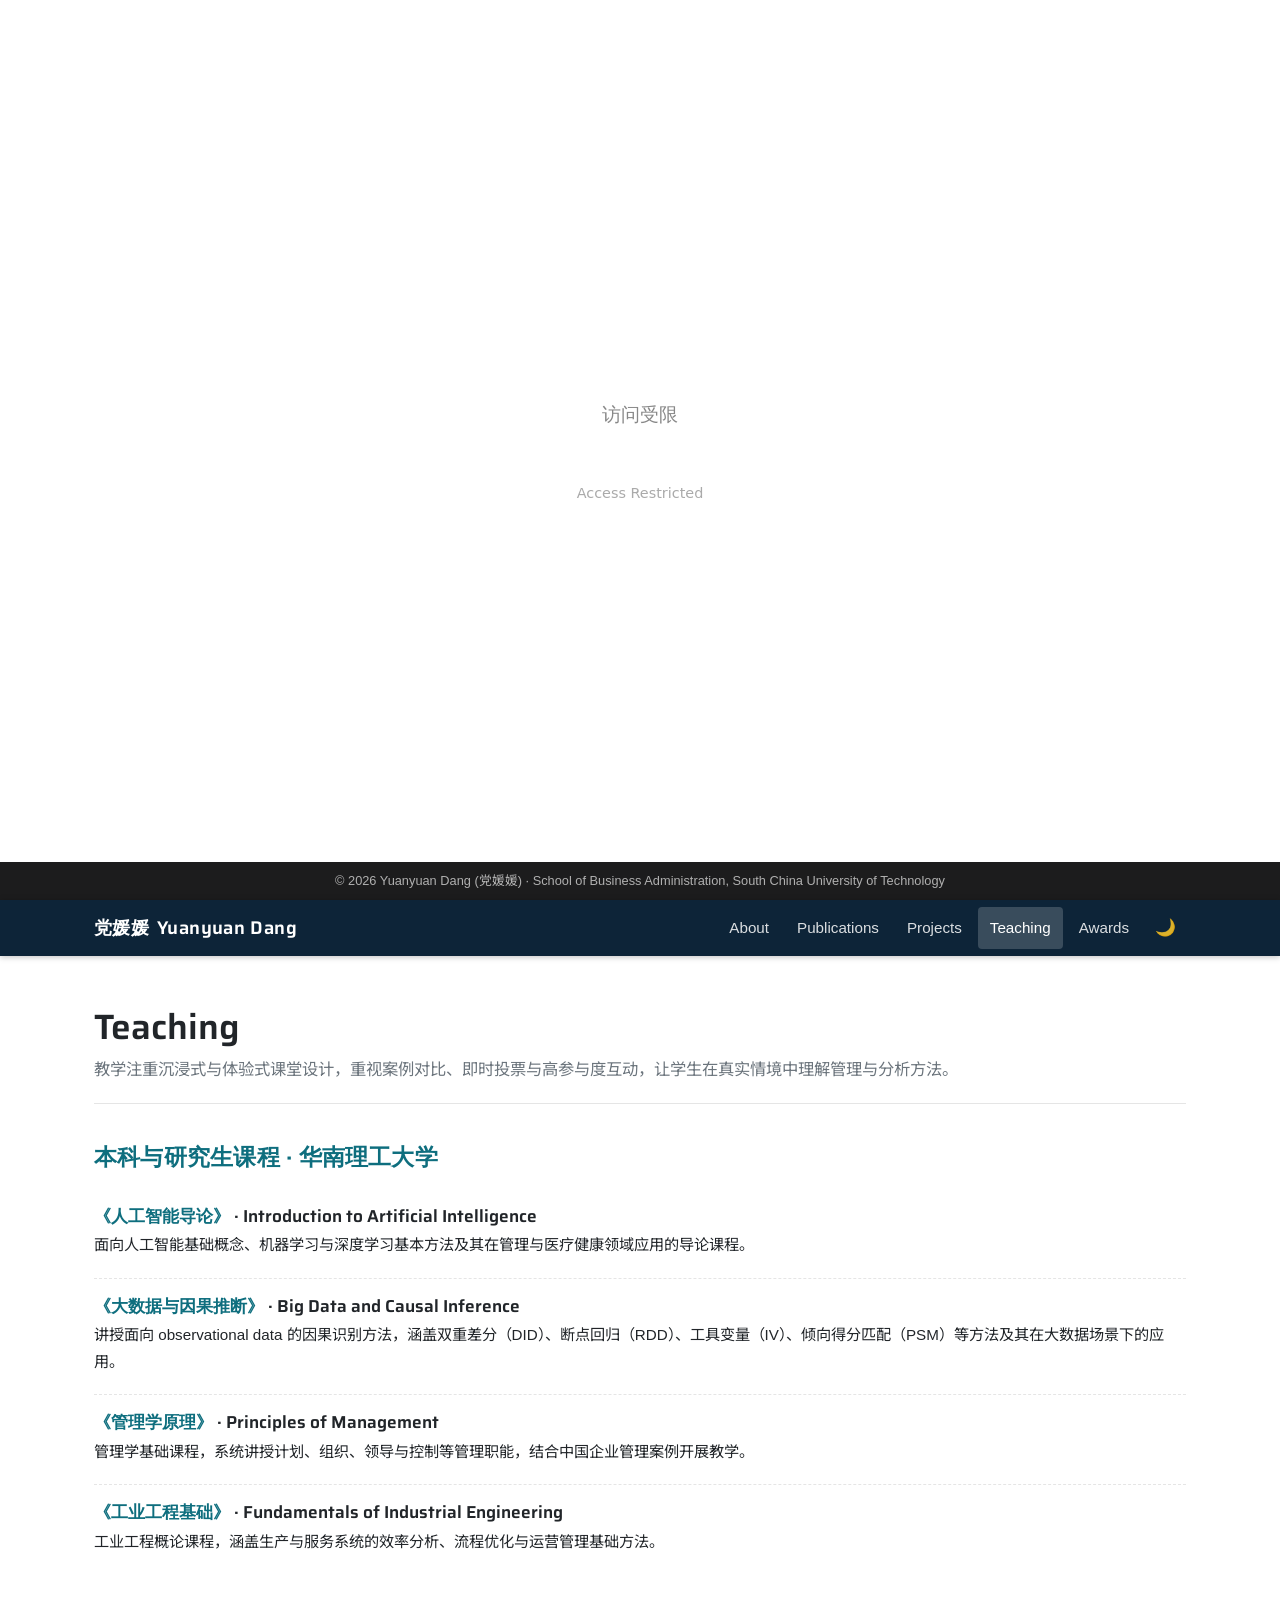
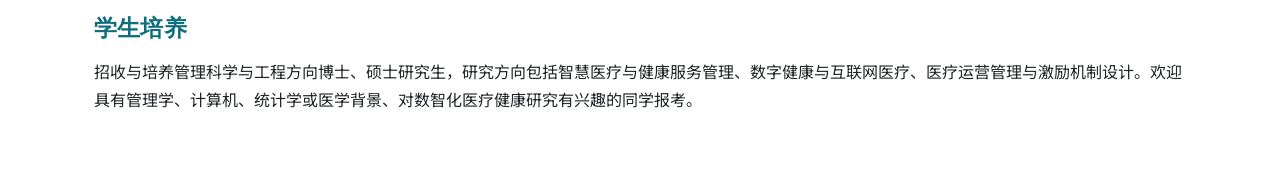
<file: teaching.html>
<!DOCTYPE html>
<html lang="zh-CN" data-theme="light">
<head>
<meta charset="UTF-8">
<meta name="viewport" content="width=device-width, initial-scale=1.0">
<meta name="robots" content="noindex, nofollow, noarchive">
<title>Teaching · 党媛媛 Yuanyuan Dang</title>
<link rel="preconnect" href="https://fonts.googleapis.com">
<link href="https://fonts.googleapis.com/css2?family=Saira:wght@400;500;600;700&family=Noto+Sans+SC:wght@400;500;700&display=swap" rel="stylesheet">
<link rel="stylesheet" href="css/style.css">
<link rel="icon" href="assets/img/profile.jpg">
</head>
<body>
<script>(function(){var k=new URLSearchParams(location.search).get('key')||localStorage.getItem('ak')||'';if(k==='yd2026'){localStorage.setItem('ak',k)}else{document.body.innerHTML='<div style="display:flex;align-items:center;justify-content:center;height:100vh;font-family:system-ui,sans-serif;color:#888;font-size:1.2rem;flex-direction:column;gap:1rem;"><p>访问受限</p><p style="font-size:0.9rem;color:#aaa;">Access Restricted</p></div>';throw new Error('denied')}})();</script>

<nav class="navbar">
  <div class="navbar-inner">
    <a class="brand" href="index.html"><span class="cn">党媛媛</span>Yuanyuan Dang</a>
    <div class="nav-links">
      <a href="index.html">About</a>
      <a href="publications.html">Publications</a>
      <a href="projects.html">Projects</a>
      <a href="teaching.html" class="active">Teaching</a>
      <a href="awards.html">Awards</a>
      <button id="theme-toggle" title="Toggle light / dark mode" aria-label="Toggle theme">🌙</button>
    </div>
  </div>
</nav>

<main class="container">

  <header class="page-header">
    <h1>Teaching</h1>
    <p class="desc">教学注重沉浸式与体验式课堂设计，重视案例对比、即时投票与高参与度互动，让学生在真实情境中理解管理与分析方法。</p>
  </header>

  <section>
    <h2 class="sec-title">本科与研究生课程 · 华南理工大学</h2>

    <div class="teach-item">
      <h3><span class="cn-name">《人工智能导论》</span> · Introduction to Artificial Intelligence</h3>
      <p>面向人工智能基础概念、机器学习与深度学习基本方法及其在管理与医疗健康领域应用的导论课程。</p>
    </div>

    <div class="teach-item">
      <h3><span class="cn-name">《大数据与因果推断》</span> · Big Data and Causal Inference</h3>
      <p>讲授面向 observational data 的因果识别方法，涵盖双重差分（DID）、断点回归（RDD）、工具变量（IV）、倾向得分匹配（PSM）等方法及其在大数据场景下的应用。</p>
    </div>

    <div class="teach-item">
      <h3><span class="cn-name">《管理学原理》</span> · Principles of Management</h3>
      <p>管理学基础课程，系统讲授计划、组织、领导与控制等管理职能，结合中国企业管理案例开展教学。</p>
    </div>

    <div class="teach-item">
      <h3><span class="cn-name">《工业工程基础》</span> · Fundamentals of Industrial Engineering</h3>
      <p>工业工程概论课程，涵盖生产与服务系统的效率分析、流程优化与运营管理基础方法。</p>
    </div>
  </section>

  <section>
    <h2 class="sec-title">学生培养</h2>
    <p style="margin-top:.6rem;">招收与培养管理科学与工程方向博士、硕士研究生，研究方向包括智慧医疗与健康服务管理、数字健康与互联网医疗、医疗运营管理与激励机制设计。欢迎具有管理学、计算机、统计学或医学背景、对数智化医疗健康研究有兴趣的同学报考。</p>
  </section>

</main>

<footer>
  © 2026 Yuanyuan Dang (党媛媛) · School of Business Administration, South China University of Technology
</footer>

<script>
(function () {
  var toggle = document.getElementById('theme-toggle');
  var stored = null;
  try { stored = localStorage.getItem('theme'); } catch (e) {}
  var prefersDark = window.matchMedia && window.matchMedia('(prefers-color-scheme: dark)').matches;
  var theme = stored || (prefersDark ? 'dark' : 'light');
  document.documentElement.setAttribute('data-theme', theme);
  toggle.textContent = theme === 'dark' ? '☀' : '🌙';
  toggle.addEventListener('click', function () {
    var cur = document.documentElement.getAttribute('data-theme');
    var next = cur === 'dark' ? 'light' : 'dark';
    document.documentElement.setAttribute('data-theme', next);
    toggle.textContent = next === 'dark' ? '☀' : '🌙';
    try { localStorage.setItem('theme', next); } catch (e) {}
  });
})();
</script>

</body>
</html>
</file>
<file: css/style.css>
/* ============================================================
   Yuanyuan Dang — Academic Homepage
   Design adapted from the al-folio Jekyll theme's visual language
   (dark navbar · clean cards · publication badges · light/dark toggle)
   ============================================================ */

:root {
  --bg: #ffffff;
  --text: #212529;
  --text-light: #6c757d;
  --theme: #0e6e7e;          /* deep teal — healthcare & business */
  --theme-dark: #0a5260;
  --nav-bg: #0d2438;          /* al-folio dark navy navbar */
  --nav-text: #ffffff;
  --divider: rgba(0, 0, 0, 0.1);
  --card-bg: #ffffff;
  --card-border: rgba(0, 0, 0, 0.1);
  --code-bg: #f7f7f7;
  --badge-bg: #f0f3f5;
  --shadow: 0 2px 8px rgba(13, 36, 56, 0.08);
  --footer-bg: #1c1c1d;
  --footer-text: #b0b0b0;
  --utd-gold: #b78a00;
  --venue-teal: #0e6e7e;
  --conf-gray: #5a6268;
  --link: #0e6e7e;
  --link-hover: #084c57;
}

[data-theme="dark"] {
  --bg: #16181c;
  --text: #e4e6eb;
  --text-light: #9aa0a6;
  --theme: #4fc3d9;
  --theme-dark: #7ad4e6;
  --divider: rgba(255, 255, 255, 0.12);
  --card-bg: #1f2328;
  --card-border: rgba(255, 255, 255, 0.12);
  --code-bg: #2c3237;
  --badge-bg: #2a2f36;
  --shadow: 0 2px 10px rgba(0, 0, 0, 0.4);
  --footer-bg: #101216;
  --footer-text: #8a9096;
  --link: #4fc3d9;
  --link-hover: #7ad4e6;
}

* { box-sizing: border-box; }

html { scroll-behavior: smooth; }

body {
  margin: 0;
  background: var(--bg);
  color: var(--text);
  font-family: "Helvetica Neue", Helvetica, "PingFang SC", "Hiragino Sans GB", "Microsoft YaHei", "Noto Sans SC", Arial, sans-serif;
  font-size: 1rem;
  line-height: 1.75;
  transition: background 0.25s ease, color 0.25s ease;
  padding-bottom: 56px; /* room for fixed footer */
}

a { color: var(--link); text-decoration: none; transition: color .15s; }
a:hover { color: var(--link-hover); text-decoration: underline; }

h1, h2, h3, h4 { font-family: "Saira", "Helvetica Neue", "PingFang SC", "Microsoft YaHei", Arial, sans-serif; font-weight: 600; line-height: 1.3; }

.container { max-width: 1140px; margin: 0 auto; padding: 0 24px; }

/* ---------------- Navbar ---------------- */
.navbar {
  position: sticky; top: 0; z-index: 1000;
  background: var(--nav-bg);
  box-shadow: 0 1px 6px rgba(0,0,0,0.25);
}
.navbar-inner {
  max-width: 1140px; margin: 0 auto; padding: 0 24px;
  display: flex; align-items: center; justify-content: space-between;
  min-height: 56px; flex-wrap: wrap;
}
.brand {
  color: var(--nav-text) !important;
  font-family: "Saira", "PingFang SC", "Microsoft YaHei", sans-serif;
  font-size: 1.15rem; font-weight: 600; letter-spacing: .02em;
  text-decoration: none !important;
}
.brand:hover { opacity: .9; }
.brand .cn { margin-right: .5rem; }
.nav-links { display: flex; align-items: center; gap: 4px; flex-wrap: wrap; }
.nav-links a {
  color: rgba(255,255,255,.85); text-decoration: none !important;
  padding: 8px 12px; font-size: .95rem; border-radius: 4px;
  transition: background .15s, color .15s;
}
.nav-links a:hover { color: #fff; background: rgba(255,255,255,.12); }
.nav-links a.active { color: #fff; background: rgba(255,255,255,.18); }
#theme-toggle {
  background: transparent; border: none; color: rgba(255,255,255,.85);
  cursor: pointer; font-size: 1.05rem; padding: 8px 10px; border-radius: 4px;
  line-height: 1;
}
#theme-toggle:hover { background: rgba(255,255,255,.12); }

/* ---------------- Page header ---------------- */
.page-header { padding: 3rem 0 1.2rem; border-bottom: 1px solid var(--divider); margin-bottom: 2.2rem; }
.page-header h1 { margin: 0 0 .35rem; font-size: 2.2rem; }
.page-header .desc { color: var(--text-light); margin: 0; font-size: 1.02rem; }

/* ---------------- Profile (about page) ---------------- */
.profile { display: flex; gap: 2.5rem; align-items: flex-start; flex-wrap: wrap; margin-bottom: 2.6rem; }
.profile-info { flex: 1 1 380px; min-width: 300px; }
.profile-info h1 { font-size: 2.3rem; margin: 0 0 .3rem; }
.profile-role { font-size: 1.15rem; color: var(--text); font-weight: 500; margin: 0 0 .15rem; }
.profile-org { font-size: 1.05rem; color: var(--text-light); margin: 0; }
.profile-org a { color: var(--link); }
.profile-more { margin-top: .8rem; font-size: .92rem; color: var(--text-light); line-height: 1.6; }
.profile-img { flex: 0 0 240px; }
.profile-img img {
  width: 240px; height: 280px; object-fit: cover;
  border-radius: 8px; box-shadow: var(--shadow);
  background: linear-gradient(135deg, #0d2438 0%, #0e6e7e 100%);
  display: block;
}

/* ---------------- Section headings ---------------- */
section h2.sec-title {
  font-size: 1.45rem; margin: 2.4rem 0 1rem;
  color: var(--theme); letter-spacing: .01em;
}
.sec-rule { border: none; border-top: 1px solid var(--divider); margin: 2.6rem 0 0; }

/* ---------------- Cards (interests / education) ---------------- */
.card-row { display: flex; gap: 1.6rem; flex-wrap: wrap; margin-top: 1rem; }
.card {
  flex: 1 1 300px; background: var(--card-bg);
  border: 1px solid var(--card-border); border-radius: 8px;
  box-shadow: var(--shadow); overflow: hidden;
}
.card h3 {
  margin: 0; padding: .8rem 1.3rem .55rem;
  font-size: 1.05rem; color: var(--theme); font-weight: 600;
}
.card-body { padding: .2rem 1.3rem 1.1rem; }
.card ul { margin: .4rem 0 0; padding-left: 1.2rem; }
.card ul li { margin: .32rem 0; font-size: .97rem; }

/* Education timeline */
.edu-item { display: flex; justify-content: space-between; align-items: baseline; gap: 1rem; padding: .5rem 0; border-bottom: 1px dashed var(--divider); }
.edu-item:last-child { border-bottom: none; }
.edu-course { font-weight: 500; font-size: .97rem; }
.edu-inst { color: var(--text-light); font-size: .92rem; }
.edu-year { white-space: nowrap; color: var(--text-light); font-size: .88rem; font-variant-numeric: tabular-nums; }

/* ---------------- News ---------------- */
.news-list { margin: .6rem 0 0; padding: 0; list-style: none; }
.news-item { display: flex; gap: 1rem; padding: .45rem 0; align-items: baseline; }
.news-badge {
  flex: 0 0 auto; background: var(--badge-bg); color: var(--text-light);
  border-radius: 4px; font-size: .78rem; padding: .12rem .5rem;
  font-weight: 600; letter-spacing: .03em; white-space: nowrap;
  font-variant-numeric: tabular-nums;
}
.news-text { font-size: .97rem; }

/* ---------------- Publications (featured, home) ---------------- */
.pub-featured {
  display: flex; gap: 1.4rem; padding: 1.15rem 0;
  border-bottom: 1px solid var(--divider); align-items: flex-start;
}
.pub-featured:last-child { border-bottom: none; }
.pub-abbr {
  flex: 0 0 92px; text-align: center;
  background: var(--badge-bg); color: var(--text);
  border-radius: 6px; padding: .55rem .4rem; font-size: .8rem;
  font-weight: 700; line-height: 1.35; letter-spacing: .02em;
  box-shadow: inset 0 0 0 1px var(--card-border);
}
.pub-abbr small { display: block; font-weight: 500; color: var(--text-light); font-size: .72rem; margin-top: .15rem; }
.pub-main { flex: 1 1 auto; }
.pub-authors { margin: 0 0 .15rem; font-size: .95rem; }
.pub-authors .self { font-weight: 700; }
.pub-venue-row { display: flex; gap: .5rem; flex-wrap: wrap; align-items: center; margin: .1rem 0 .3rem; }
.pub-venue { font-size: .95rem; color: var(--text-light); }
.badge {
  display: inline-block; font-size: .72rem; font-weight: 700;
  border-radius: 999px; padding: .14rem .6rem; letter-spacing: .03em;
}
.badge-utd { background: rgba(183, 138, 0, .14); color: var(--utd-gold); border: 1px solid rgba(183,138,0,.4); }
.badge-teal { background: rgba(14, 110, 126, .12); color: var(--venue-teal); border: 1px solid rgba(14,110,126,.35); }
.badge-gray { background: var(--badge-bg); color: var(--conf-gray); border: 1px solid var(--card-border); }
[data-theme="dark"] .badge-teal { background: rgba(79,195,217,.12); color: #6fd3e4; border-color: rgba(79,195,217,.35); }
[data-theme="dark"] .badge-utd { background: rgba(230,190,60,.12); color: #e6be3c; border-color: rgba(230,190,60,.4); }
.pub-title { font-size: 1.06rem; font-weight: 600; margin: .15rem 0 .35rem; line-height: 1.45; }
.pub-desc { margin: 0 0 .45rem; color: var(--text-light); font-size: .93rem; }
.pub-links { display: flex; gap: .5rem; flex-wrap: wrap; }
.btn-link {
  display: inline-block; font-size: .82rem; font-weight: 600;
  color: var(--theme) !important; border: 1.5px solid var(--theme);
  border-radius: 5px; padding: .22rem .8rem; text-decoration: none !important;
  transition: all .15s;
}
.btn-link:hover { background: var(--theme); color: #fff !important; }
[data-theme="dark"] .btn-link:hover { color: #16181c !important; }

/* ---------------- Publications page (condensed list) ---------------- */
.pub-condensed { counter-reset: pubcounter; }
.pub-lead { color: var(--text-light); font-size: .95rem; }
h2.pub-group {
  font-size: 1.15rem; color: var(--theme);
  margin: 2.2rem 0 .8rem; padding-bottom: .35rem;
  border-bottom: 1px solid var(--divider);
}
ol.pub-list { margin: 0; padding-left: 1.6rem; }
ol.pub-list li { margin: .65rem 0; font-size: .95rem; line-height: 1.65; }
.pub-lk a {
  font-size: .82rem; font-weight: 600; margin-left: .6rem;
  color: var(--link); text-decoration: underline;
}
.pub-st { color: var(--utd-gold); font-weight: 600; font-size: .85rem; }
.pub-crown { color: var(--utd-gold); font-size: .85rem; font-weight: 600; }

/* ---------------- Projects ---------------- */
.proj-grid { display: grid; grid-template-columns: repeat(auto-fill, minmax(320px, 1fr)); gap: 1.4rem; margin-top: 1.2rem; }
.proj-card {
  background: var(--card-bg); border: 1px solid var(--card-border);
  border-radius: 8px; box-shadow: var(--shadow); padding: 1.2rem 1.4rem;
  border-top: 3px solid var(--theme);
}
.proj-card h3 { margin: 0 0 .3rem; font-size: 1.05rem; }
.proj-card .proj-meta { font-size: .85rem; color: var(--text-light); margin-bottom: .5rem; }
.proj-card p { margin: 0; font-size: .93rem; color: var(--text); }
.tag-row { margin-top: .7rem; display: flex; gap: .4rem; flex-wrap: wrap; }

/* ---------------- Teaching ---------------- */
.teach-item { padding: 1rem 0; border-bottom: 1px dashed var(--divider); }
.teach-item:last-child { border-bottom: none; }
.teach-item h3 { margin: 0 0 .3rem; font-size: 1.08rem; }
.teach-item .cn-name { color: var(--theme); }
.teach-item p { margin: 0 0 .2rem; font-size: .95rem; }

/* ---------------- Awards ---------------- */
.award-list { list-style: none; margin: 1rem 0 0; padding: 0; }
.award-list li { padding: .55rem 0; border-bottom: 1px dashed var(--divider); display: flex; gap: .8rem; align-items: baseline; flex-wrap: wrap; }
.award-list li:last-child { border-bottom: none; }
.award-name { font-weight: 600; }
.award-note { color: var(--text-light); font-size: .9rem; }
.award-year { margin-left: auto; color: var(--text-light); font-size: .88rem; white-space: nowrap; font-variant-numeric: tabular-nums; }

/* ---------------- Social icons ---------------- */
.social-row { display: flex; gap: .8rem; margin-top: 1rem; align-items: center; }
.social-row a { color: var(--text-light); font-size: 1.25rem; text-decoration: none !important; }
.social-row a:hover { color: var(--theme); }
.social-row .label { font-size: .85rem; color: var(--text-light); }

/* ---------------- Footer ---------------- */
footer {
  position: fixed; bottom: 0; left: 0; right: 0; z-index: 999;
  background: var(--footer-bg); color: var(--footer-text);
  font-size: .8rem; text-align: center; padding: .5rem 1rem;
}
footer a { color: #ddd; }
footer a:hover { color: #fff; }

/* ---------------- Utility ---------------- */
.muted { color: var(--text-light); }
.small { font-size: .85rem; }
.placeholder-note {
  background: rgba(230, 190, 60, .08); border: 1px dashed rgba(183,138,0,.45);
  border-radius: 6px; padding: .6rem 1rem; font-size: .88rem;
  color: var(--text-light); margin-top: 1.5rem;
}
.backlink { font-size: .88rem; margin-bottom: 2rem; display: inline-block; }

/* ---------------- Responsive ---------------- */
@media (max-width: 720px) {
  .profile { gap: 1.5rem; }
  .profile-img { flex: 1 1 100%; }
  .profile-img img { width: 200px; height: 233px; }
  .pub-featured { flex-direction: column; gap: .8rem; }
  .pub-abbr { flex: 1 1 auto; display: inline-block; padding: .35rem .7rem; }
  .page-header h1 { font-size: 1.7rem; }
  .profile-info h1 { font-size: 1.8rem; }
  .award-year { margin-left: 0; }
}
</file>
